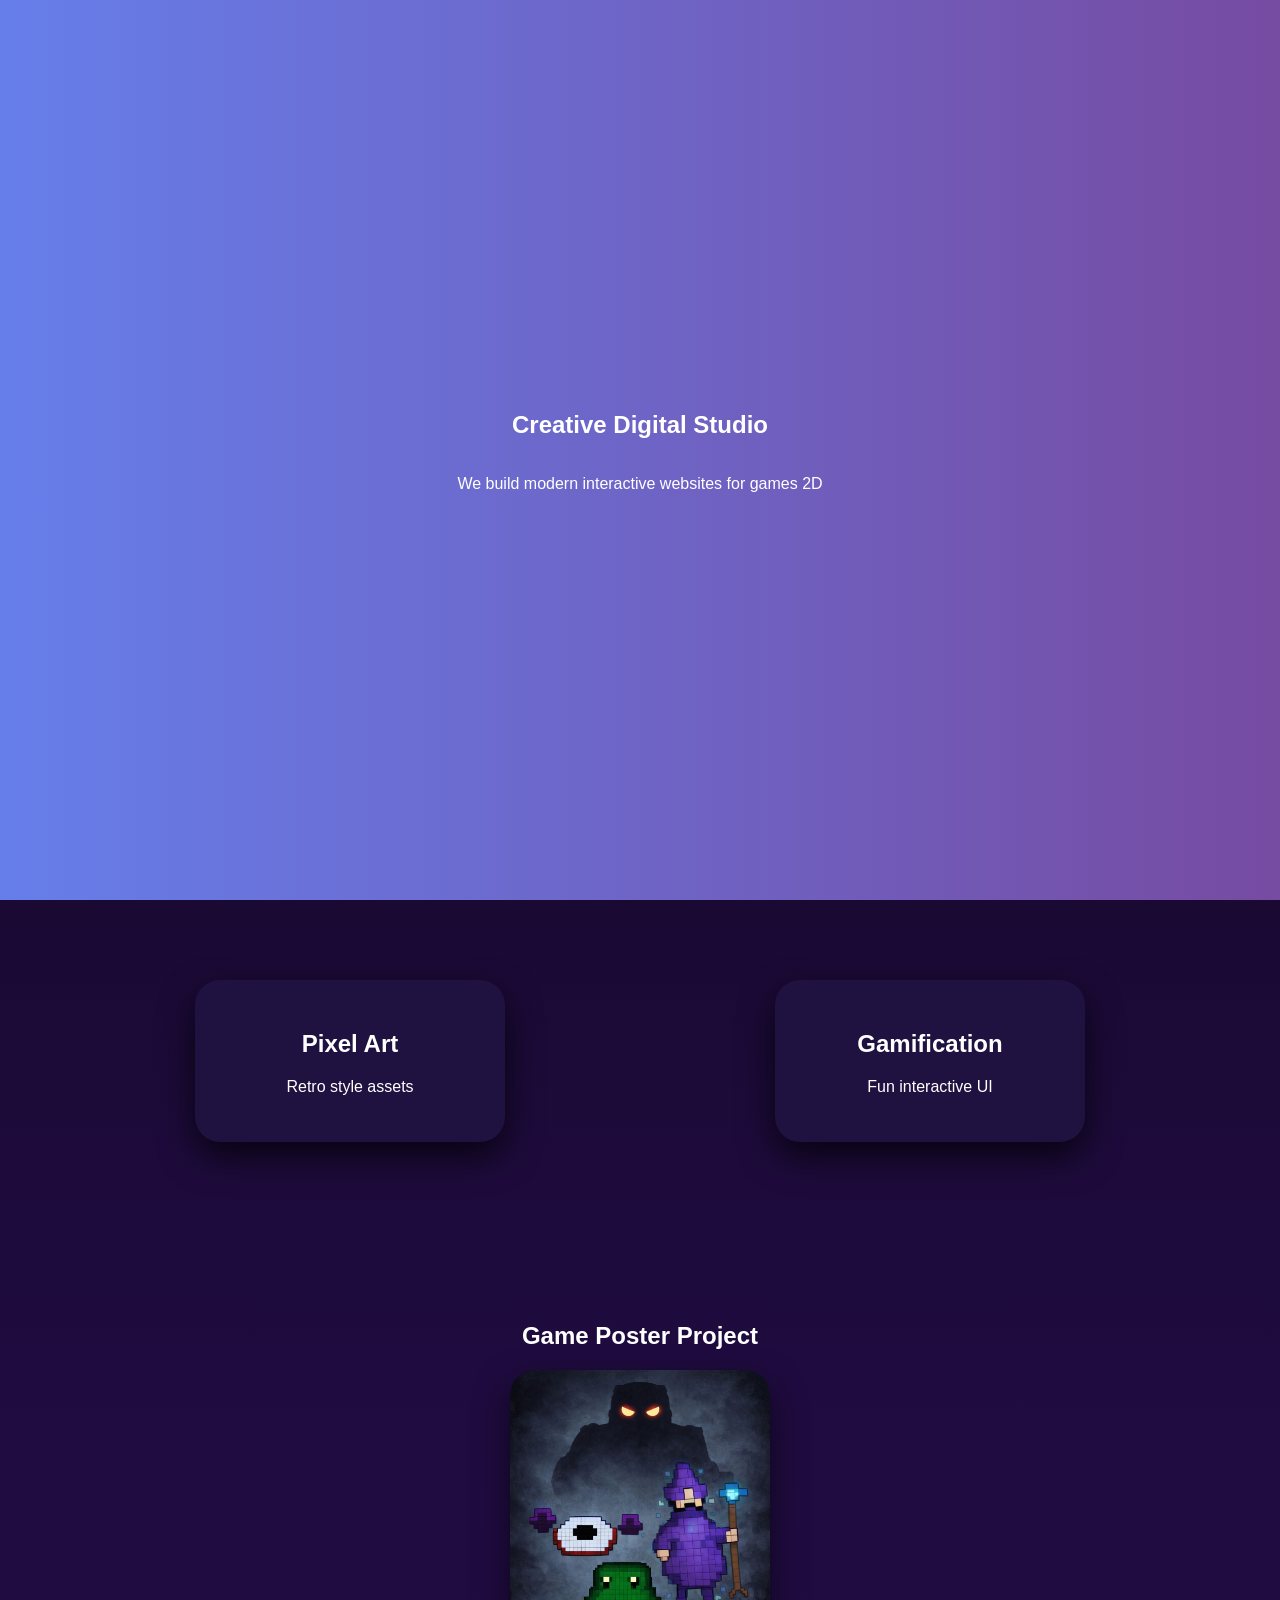
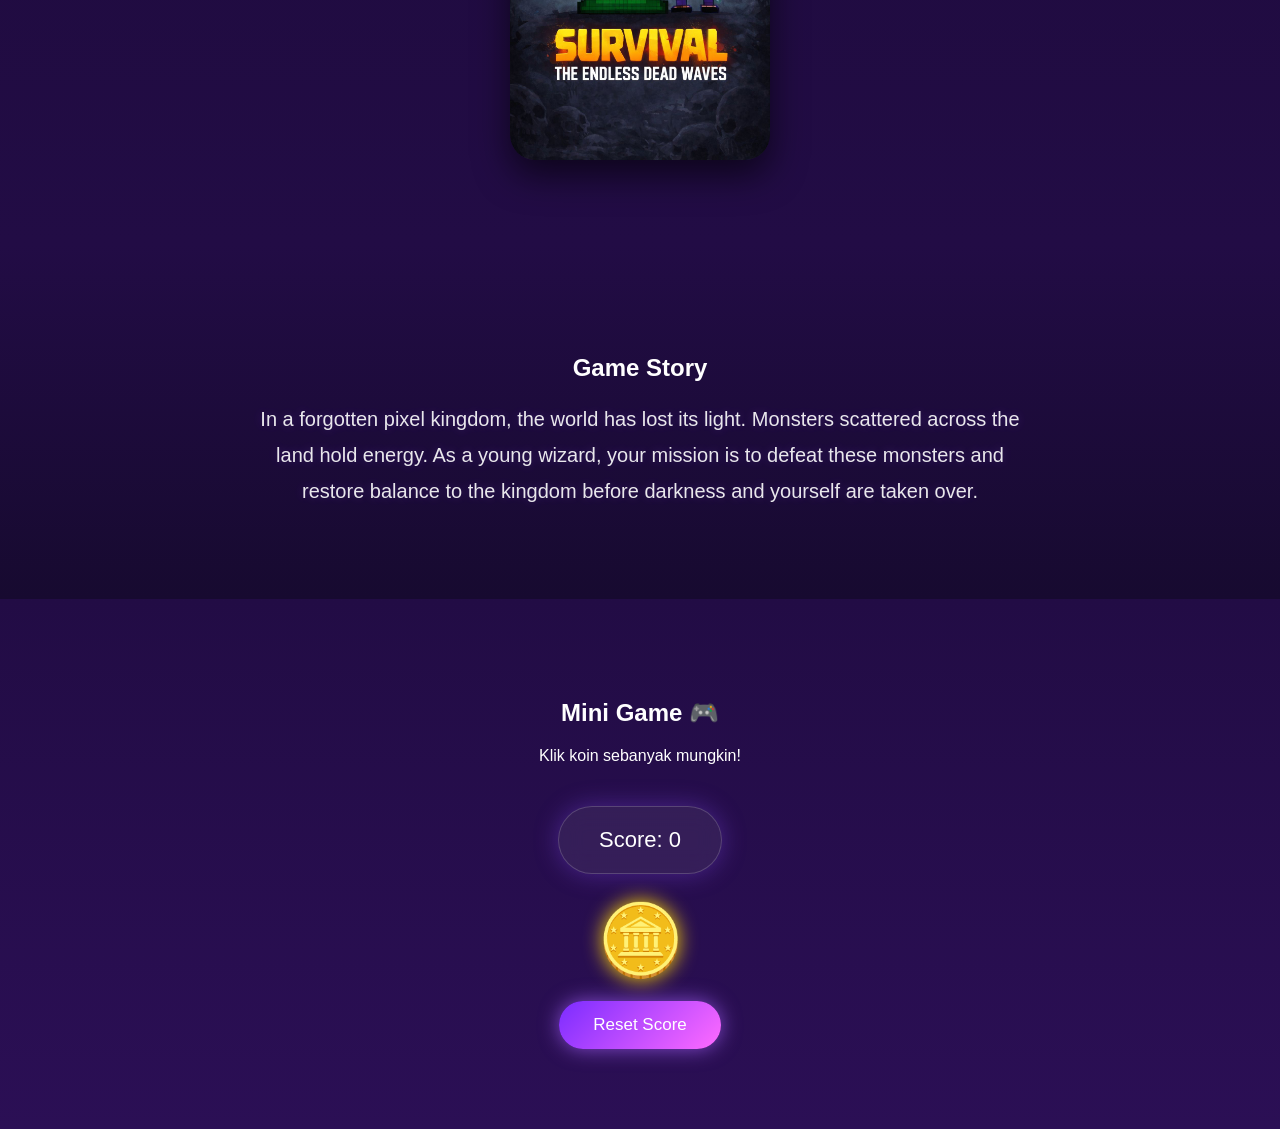
<file: index.html>
<!DOCTYPE html>
<html lang="en">
<head>
<meta charset="UTF-8">
<title>Creative Studio</title>
<link rel="stylesheet" href="style.css">
</head>
<body>

<!-- HERO -->
<section class="hero">
    <h1 class="fade">Creative Digital Studio</h1>
    <p class="fade">We build modern interactive websites for games 2D</p>
</section>

<!-- 3D CARD -->
<section class="cards">
<div class="card">
   <h2>Pixel Art</h2>
   <p>Retro style assets</p>
</div>

<div class="card">
   <h2>Gamification</h2>
   <p>Fun interactive UI</p>
</div>
</section>

<!-- POSTER PROJECT -->
<section class="poster">
    <h2>Game Poster Project</h2>
    <img src="asset/poster-game.jpeg" class="poster-img" onclick="openLightbox()">
</section>
<section class="story">
    <h2>Game Story</h2>

    <p class="story-text">
        In a forgotten pixel kingdom, the world has lost its light. 
        Monsters scattered across the land hold energy. 
        As a young wizard, your mission is to defeat these monsters and restore balance to the kingdom before 
        darkness and yourself are taken over.
    </p>
</section>

<!-- LIGHTBOX (HIDDEN FIRST) -->
<div id="lightbox" class="lightbox" onclick="closeLightbox()">
    <img src="asset/poster-game.jpeg">
</div>

<!-- MINI GAME -->
<section class="game">
    <h2>Mini Game 🎮</h2>
    <p>Klik koin sebanyak mungkin!</p>

    <div class="score-box">
        Score: <span id="score">0</span>
    </div>

    <div class="coin" onclick="addScore()">🪙</div>

    <button class="reset-btn" onclick="resetGame()">Reset Score</button>
</section>

<script src="script.js"></script>

</body>
</html>
</file>
<file: style.css>
html{
    scroll-behavior:smooth;
}

/* ===== BODY ===== */
body {
    margin:0;
    font-family:Arial, sans-serif;
    text-align:center;
    color:white;

    background:
      linear-gradient(rgba(0,0,0,0.25), rgba(0,0,0,0.25)),
      linear-gradient(180deg,#0f051d,#1a0933,#2b0f55),
      linear-gradient(90deg,#222 50%, #444 50%),
      linear-gradient(#222 50%, #444 50%);
    background-size:100% 100%,100% 100%,32px 32px,32px 32px;
}

section{
    transition:0.4s;
}
section:hover{
    box-shadow:0 0 60px rgba(150,80,255,0.15) inset;
}

/* glow ambience */
body::before{
    content:"";
    position:fixed;
    width:500px;
    height:500px;
    background:radial-gradient(circle,#8b5cff55,transparent 70%);
    top:-150px;
    left:-150px;
    z-index:-1;
}
body::after{
    content:"";
    position:fixed;
    width:500px;
    height:500px;
    background:radial-gradient(circle,#ff6bff33,transparent 70%);
    bottom:-150px;
    right:-150px;
    z-index:-1;
}

/* HERO */
.hero {
    height:100vh;
    background:linear-gradient(to right,#667eea,#764ba2);
    display:flex;
    flex-direction:column;
    justify-content:center;
    align-items:center;
}

.fade { animation:fadeIn 2s ease; }
@keyframes fadeIn {
    from {opacity:0; transform:translateY(30px);}
    to {opacity:1;}
}

.story{
    padding:90px 260px;
    background:linear-gradient(180deg,#220c45,#170a30);
}

.story-text{
    font-size:20px;
    line-height:1.8;
    opacity:0.9;
    max-width:800px;
    margin:auto;
    text-shadow:0 0 10px rgba(150,80,255,0.3);
}

/* CARDS */
.cards {
    padding:80px;
    background:linear-gradient(180deg,#1a0933,#1e0b3d);
    display:flex;
    justify-content:center;
    gap:40px;
}
.card {
    width:250px;
    margin:auto;
    padding:30px;
    background:#1f1140;
    border-radius:25px;
    box-shadow:0 15px 35px rgba(0,0,0,0.7);
    transition:0.5s;
}
.card:hover {
    transform:rotateY(20deg) rotateX(10deg) scale(1.05);
}

/* POSTER */
.poster {
    padding:80px;
    background:linear-gradient(180deg,#1e0b3d,#220c45);
}
.poster-img {
    width:260px;        /* lebih kecil */
    max-width:80%;      /* biar responsive di layar kecil */
    border-radius:25px;
    cursor:pointer;
    box-shadow:0 15px 35px rgba(0,0,0,0.6);
    transition:0.4s;
}
.poster-img:hover {
    transform:scale(1.05);
}

/* LIGHTBOX */
.lightbox {
    position:fixed;
    top:0;
    left:0;
    width:100%;
    height:100%;
    background:rgba(0,0,0,0.85);
    display:none;
    justify-content:center;
    align-items:center;
    z-index:999;
}
.lightbox img {
    width:30%;
    border-radius:25px;
    animation:zoom 0.4s ease;
}
@keyframes zoom {
    from {transform:scale(0.5);}
    to {transform:scale(1);}
}

/* GAME */
.game {
    padding:80px;
    background:linear-gradient(180deg,#220c45,#2b0f55);
}

.coin {
    font-size:70px;
    cursor:pointer;
    transition:0.2s;
    filter:drop-shadow(0 0 10px gold);
}
.coin:hover {
    transform:scale(1.35) rotate(10deg);
}

/* SCORE BOX */
.score-box {
    display:inline-block;
    padding:20px 40px;
    border-radius:40px;
    background:rgba(255,255,255,0.07);
    backdrop-filter:blur(12px);
    border:1px solid rgba(255,255,255,0.18);
    box-shadow:0 0 25px rgba(140,80,255,0.35);
    margin:25px auto;
    font-size:22px;
}

/* RESET BUTTON */
.reset-btn {
    margin-top:20px;
    padding:14px 34px;
    border:none;
    border-radius:40px;
    font-size:17px;
    color:white;
    background:linear-gradient(135deg,#7b2cff,#ff6bff);
    box-shadow:0 0 20px rgba(170,100,255,0.7);
    cursor:pointer;
    transition:0.3s;
}
.reset-btn:hover {
    transform:scale(1.1);
    box-shadow:0 0 35px rgba(255,120,255,1);
}
</file>
